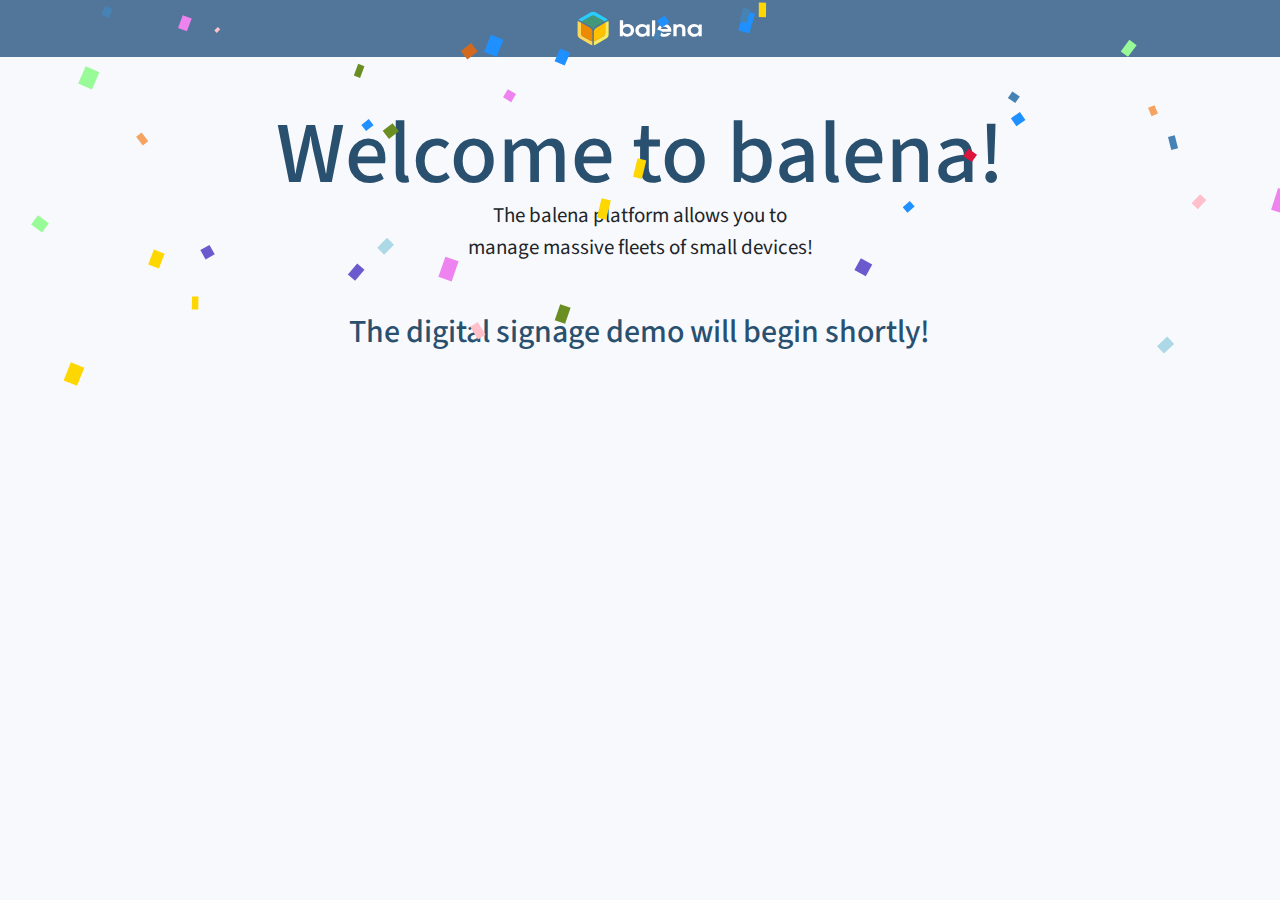
<file: webserver/views/index-old.html>
<!DOCTYPE html>
<html>
  <head>
    <meta charset="utf-8" />
    <meta http-equiv="X-UA-Compatible" content="IE=edge">
    <title>Welcome to balena!</title>
    <meta name="viewport" content="width=device-width, initial-scale=1">

    <link rel="preconnect" href="https://fonts.googleapis.com">
    <link rel="preconnect" href="https://fonts.gstatic.com" crossorigin>
    <link href="https://fonts.googleapis.com/css2?family=Source+Sans+Pro:wght@300;400;600;700&display=swap" rel="stylesheet">
    <link rel="stylesheet" type="text/css" media="screen" href="public/bootstrap.min.css" />
    
    <link rel="stylesheet" type="text/css" media="screen" href="public/main.css" />
    
     <!-- Bootstrap CSS
    <link rel="stylesheet" href="https://cdn.jsdelivr.net/npm/bootstrap@4.0.0/dist/css/bootstrap.min.css" integrity="sha384-Gn5384xqQ1aoWXA+058RXPxPg6fy4IWvTNh0E263XmFcJlSAwiGgFAW/dAiS6JXm" crossorigin="anonymous">
    -->

  </head>
  <body>
    <div class="header">
      <nav class="navbar">
        <div class="container d-flex justify-content-center">
          <a href="http://balena.io/" target="_blank">
            <img style="width: 6rem; height: auto;" src="public/logo.svg">
          </a>
        </div>
      </nav>
    </div>

    <div class="container mt-5 mb-5 p-0 pb-5">

      <div class="row d-flex flex-column align-items-center">
        <h1>Welcome to balena!</h1>
        <p class="text-center pl-5 pr-5 pt-0 pb-0">The balena platform allows you to<br />manage massive fleets of small devices!</p>
      </div>

    

        
              <div class="row d-flex justify-content-center">
                <div class="box">
                  <h5 class="title">The digital signage demo will begin shortly!</h5>
          
          
    </div>
    </div>
   </div>
    
      </div>

    </div>
    <canvas id="canvas"></canvas>
    <script src="public/confetti.js"></script>
    <!-- Optional JavaScript -->
    <!-- jQuery first, then Popper.js, then Bootstrap JS -->
    <script src="https://code.jquery.com/jquery-3.2.1.slim.min.js" integrity="sha384-KJ3o2DKtIkvYIK3UENzmM7KCkRr/rE9/Qpg6aAZGJwFDMVNA/GpGFF93hXpG5KkN" crossorigin="anonymous"></script>
    <script src="https://cdn.jsdelivr.net/npm/popper.js@1.12.9/dist/umd/popper.min.js" integrity="sha384-ApNbgh9B+Y1QKtv3Rn7W3mgPxhU9K/ScQsAP7hUibX39j7fakFPskvXusvfa0b4Q" crossorigin="anonymous"></script>
    <script src="https://cdn.jsdelivr.net/npm/bootstrap@4.0.0/dist/js/bootstrap.min.js" integrity="sha384-JZR6Spejh4U02d8jOt6vLEHfe/JQGiRRSQQxSfFWpi1MquVdAyjUar5+76PVCmYl" crossorigin="anonymous"></script>
  </body>
</html>
</file>
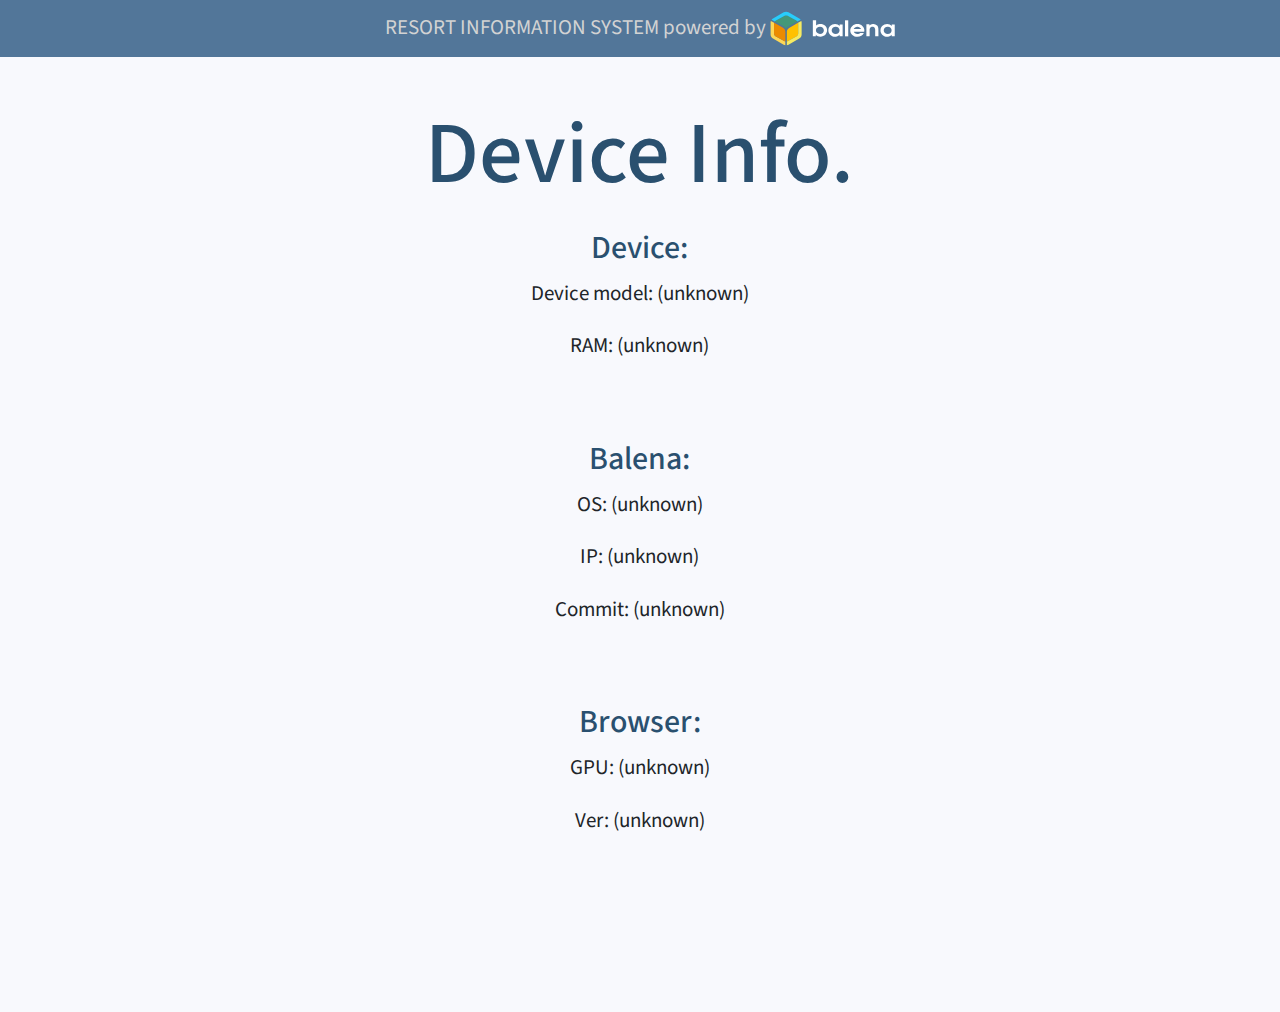
<file: webserver/views/public/info.html>
<!DOCTYPE html>
<html>
  <head>
    <meta charset="utf-8" />
    <meta http-equiv="X-UA-Compatible" content="IE=edge">
    <title>Welcome to balena!</title>
    <meta name="viewport" content="width=device-width, initial-scale=1">

    <link rel="preconnect" href="https://fonts.googleapis.com">
    <link rel="preconnect" href="https://fonts.gstatic.com" crossorigin>
    <link href="https://fonts.googleapis.com/css2?family=Source+Sans+Pro:wght@300;400;600;700&display=swap" rel="stylesheet">
    <link rel="stylesheet" type="text/css" media="screen" href="bootstrap.min.css" />
    
    <link rel="stylesheet" type="text/css" media="screen" href="main.css" />
    
     <!-- Bootstrap CSS
    <link rel="stylesheet" href="https://cdn.jsdelivr.net/npm/bootstrap@4.0.0/dist/css/bootstrap.min.css" integrity="sha384-Gn5384xqQ1aoWXA+058RXPxPg6fy4IWvTNh0E263XmFcJlSAwiGgFAW/dAiS6JXm" crossorigin="anonymous">
    -->

  
  </head>
  <body>
    <div class="header">
      <nav class="navbar">
        <div class="container d-flex justify-content-center">
          <a href="http://balena.io/" target="_blank">
            RESORT INFORMATION SYSTEM powered by <img style="width: 6rem; height: auto;" src="logo.svg">
          </a>
        </div>
      </nav>
    </div>

    <div class="container mt-5 mb-5 p-0 pb-5">

      <div class="row d-flex flex-column align-items-center">
        <h1>Device Info.</h1>
        
      </div>

    

        
              <div class="row d-flex justify-content-center">
                <div class="box">
                  <h2 class="title">Device:</h2>
                      <p>Device model: <span id="tx_model"></span></p>
                       <p>RAM: <span id="tx_ram"></span></p>
          




    </div>

     <div class="box">
                  <h2 class="title">Balena:</h2>
                      <p>OS: <span id="tx_os"></span></p>
          <p>IP: <span id="tx_ip"></span></p>
          <p>Commit: <span id="tx_com"></span></p>



    </div>

     <div class="box">
                  <h2 class="title">Browser:</h2>
                      <p>GPU: <span id="tx_gpu"></span></p>
                      <p>Ver: <span id="tx_ver"></span></p>
                      

    </div>

          
    
    </div>
   </div>
    
      </div>

    </div>
    <canvas id="canvas"></canvas>
    
    <!-- Optional JavaScript -->
    <!-- jQuery first, then Popper.js, then Bootstrap JS -->
    <script src="https://code.jquery.com/jquery-3.2.1.slim.min.js" integrity="sha384-KJ3o2DKtIkvYIK3UENzmM7KCkRr/rE9/Qpg6aAZGJwFDMVNA/GpGFF93hXpG5KkN" crossorigin="anonymous"></script>
    <script src="https://cdn.jsdelivr.net/npm/popper.js@1.12.9/dist/umd/popper.min.js" integrity="sha384-ApNbgh9B+Y1QKtv3Rn7W3mgPxhU9K/ScQsAP7hUibX39j7fakFPskvXusvfa0b4Q" crossorigin="anonymous"></script>
    <script src="https://cdn.jsdelivr.net/npm/bootstrap@4.0.0/dist/js/bootstrap.min.js" integrity="sha384-JZR6Spejh4U02d8jOt6vLEHfe/JQGiRRSQQxSfFWpi1MquVdAyjUar5+76PVCmYl" crossorigin="anonymous"></script>
    <script>
        window.onload = function () {
                const searchParams = new URLSearchParams(window.location.search);
                if (searchParams.has('model')) {
                    document.getElementById('tx_model').innerHTML = searchParams.get('model');
                } else {
                    document.getElementById('tx_model').innerHTML = '(unknown)';
                }
                if (searchParams.has('ram')) {
                    document.getElementById('tx_ram').innerHTML = searchParams.get('ram');
                } else {
                    document.getElementById('tx_ram').innerHTML = '(unknown)';
                }
                if (searchParams.has('osv')) {
                    document.getElementById('tx_os').innerHTML = searchParams.get('osv');
                } else {
                    document.getElementById('tx_os').innerHTML = '(unknown)';
                }
                if (searchParams.has('ip')) {
                    document.getElementById('tx_ip').innerHTML = searchParams.get('ip');
                } else {
                    document.getElementById('tx_ip').innerHTML = '(unknown)';
                }
                if (searchParams.has('com')) {
                    document.getElementById('tx_com').innerHTML = searchParams.get('com');
                } else {
                    document.getElementById('tx_com').innerHTML = '(unknown)';
                }
                if (searchParams.has('gpu')) {
                    document.getElementById('tx_gpu').innerHTML = searchParams.get('gpu');
                } else {
                    document.getElementById('tx_gpu').innerHTML = '(unknown)';
                }
                if (searchParams.has('ver')) {
                    document.getElementById('tx_ver').innerHTML = searchParams.get('ver');
                } else {
                    document.getElementById('tx_ver').innerHTML = '(unknown)';
                }
        };
    </script>        
  </body>
</html>
</file>
<file: webserver/views/public/main.css>
html, body {
  display: flex;
  flex-direction: column;
  justify-content: space-between;
  font-family: 'Source Sans Pro', sans-serif;
  font-size: 21px;
  background-color: #f8f9fd;
}

.header {
  height: auto;
  background-color: #527699;
}

.title {
  color: #2a506f;
  font-size: 32px;
}

.h1, h1 {
  color: #2a506f;
  font-size: 87px;
  line-height: 70px;
  letter-spacing: 0.1px;
}

.box {
  padding: .75rem;
  width: 62%;
  margin: 1vw 0;
  text-align: center;
}

.box ul {
  text-align: left;
  display: inline-block;
}

.button {
  height: 57px;
  white-space: nowrap;
  display: inline-flex;
  -webkit-box-align: center;
  align-items: center;
  -webkit-box-pack: center;
  justify-content: center;
  color: #fff;

  box-sizing: border-box;
  cursor: pointer;
  text-decoration: none;
  margin-top: 1.25em;
  margin-bottom: .75em;
  padding: 4px 30px;
  line-height: 1.5;
  border-radius: 20px;
  background-color: #00aeef;
  transition-property: background-color;
  transition-duration: 0.1s;
  transition-timing-function: ease-in-out;
}

.button:hover {
  color: #fff;
  text-decoration: none;
  background-color: #009dd7;
}

a {
  text-decoration: none;
  color: LightGray;
}

a:hover {
  color: #fff;
  text-decoration: none;
  background-color: #009dd7;
}

.separator {
  color: #bbc8d6;
  margin: 0 0.3em;
}

canvas {
  display: block;
  position: absolute;
  z-index: 1;
  pointer-events: none;

}
</file>
